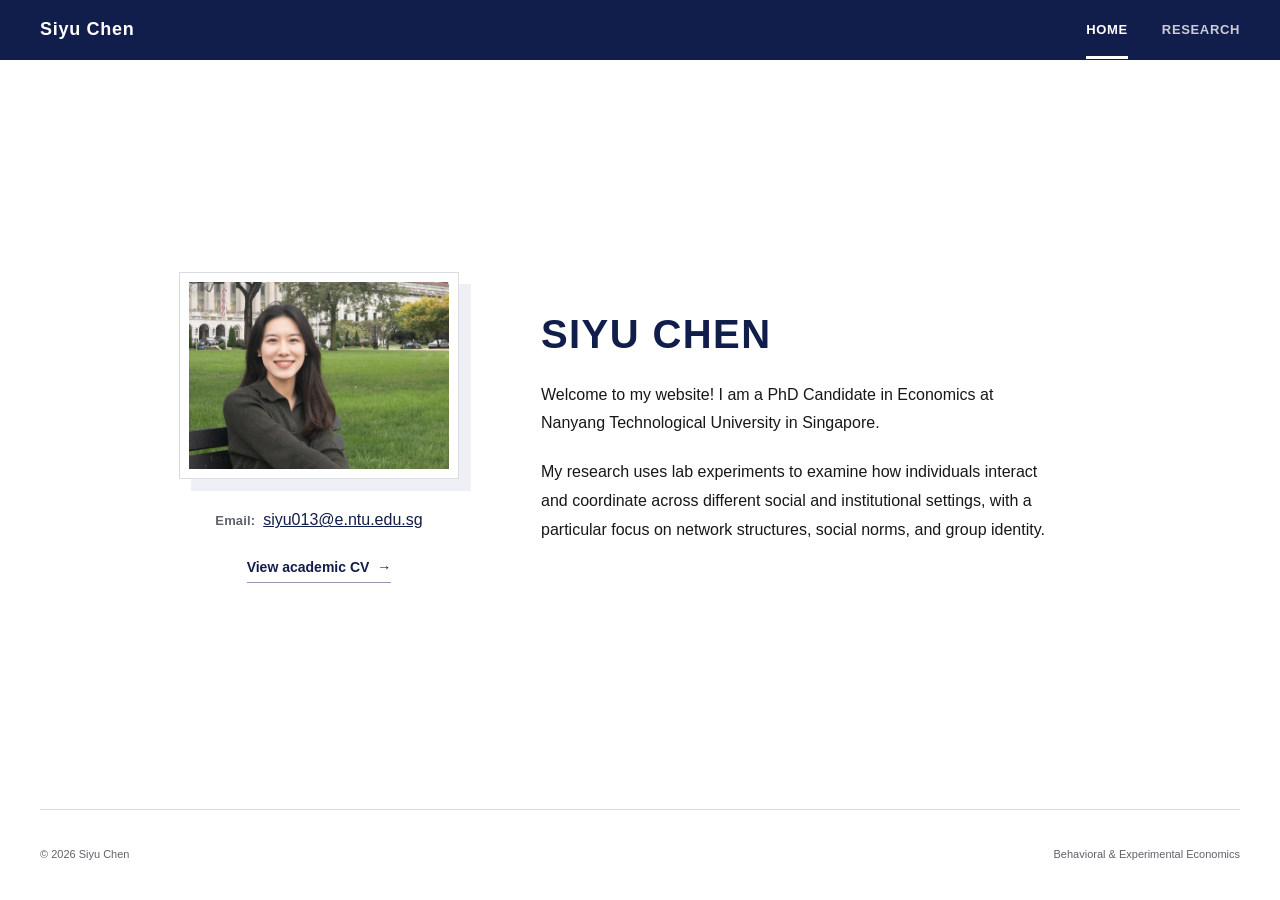
<file: index.html>
<!doctype html>
<html lang="en">
  <head>
    <meta charset="UTF-8" />
    <meta name="viewport" content="width=device-width, initial-scale=1.0" />
    <meta
      name="description"
      content="Siyu Chen — PhD candidate in Behavioral and Experimental Economics at Nanyang Technological University."
    />
    <meta name="theme-color" content="#f4f0e8" />
    <title>Siyu Chen · Economics</title>
    <link rel="icon" href="assets/favicon.svg" type="image/svg+xml" />
    <link rel="preconnect" href="https://fonts.googleapis.com" />
    <link rel="preconnect" href="https://fonts.gstatic.com" crossorigin />
    <link
      href="https://fonts.googleapis.com/css2?family=DM+Sans:wght@400;500;600&amp;family=Libre+Caslon+Display&amp;display=swap"
      rel="stylesheet"
    />
    <link rel="stylesheet" href="styles.css?v=20260918i" />
    <script src="content.js?v=20260917" defer></script>
    <script src="script.js?v=20260917" defer></script>
  </head>
  <body data-page="home">
    <header class="site-header">
      <a class="wordmark" href="index.html" aria-label="Siyu Chen, home">
        <span class="wordmark-mark">SC</span>
        <span class="wordmark-name" data-bind="name">Siyu Chen</span>
      </a>
      <nav class="site-nav" aria-label="Primary navigation">
        <a href="index.html" data-nav="home">Home</a>
        <a href="research.html" data-nav="research">Research</a>
      </nav>
    </header>

    <main>
      <section class="hero page-shell" aria-labelledby="hero-title">
        <div class="hero-aside">
          <div class="portrait-wrap" aria-label="Portrait of Siyu Chen">
            <div class="portrait" role="img" aria-label="Siyu Chen"></div>
          </div>

          <div class="hero-contact">
            <span>Email:</span>
            <a data-link="email" href="mailto:siyu013@e.ntu.edu.sg" data-bind="email"></a>
          </div>

          <div class="hero-cv">
            <a class="cv-link" data-link="cv" href="files/SiyuChen_CV.pdf" target="_blank" rel="noreferrer">
              View academic CV <span aria-hidden="true">→</span>
            </a>
          </div>
        </div>

        <div class="hero-content">
          <h1 id="hero-title" data-bind="name">Siyu Chen</h1>
          <div class="hero-bio" data-list="bio"></div>
        </div>
      </section>
    </main>

    <footer class="site-footer page-shell">
      <p>© <span data-bind="year"></span> <span data-bind="name">Siyu Chen</span></p>
      <p>Behavioral &amp; Experimental Economics</p>
    </footer>
  </body>
</html>
</file>
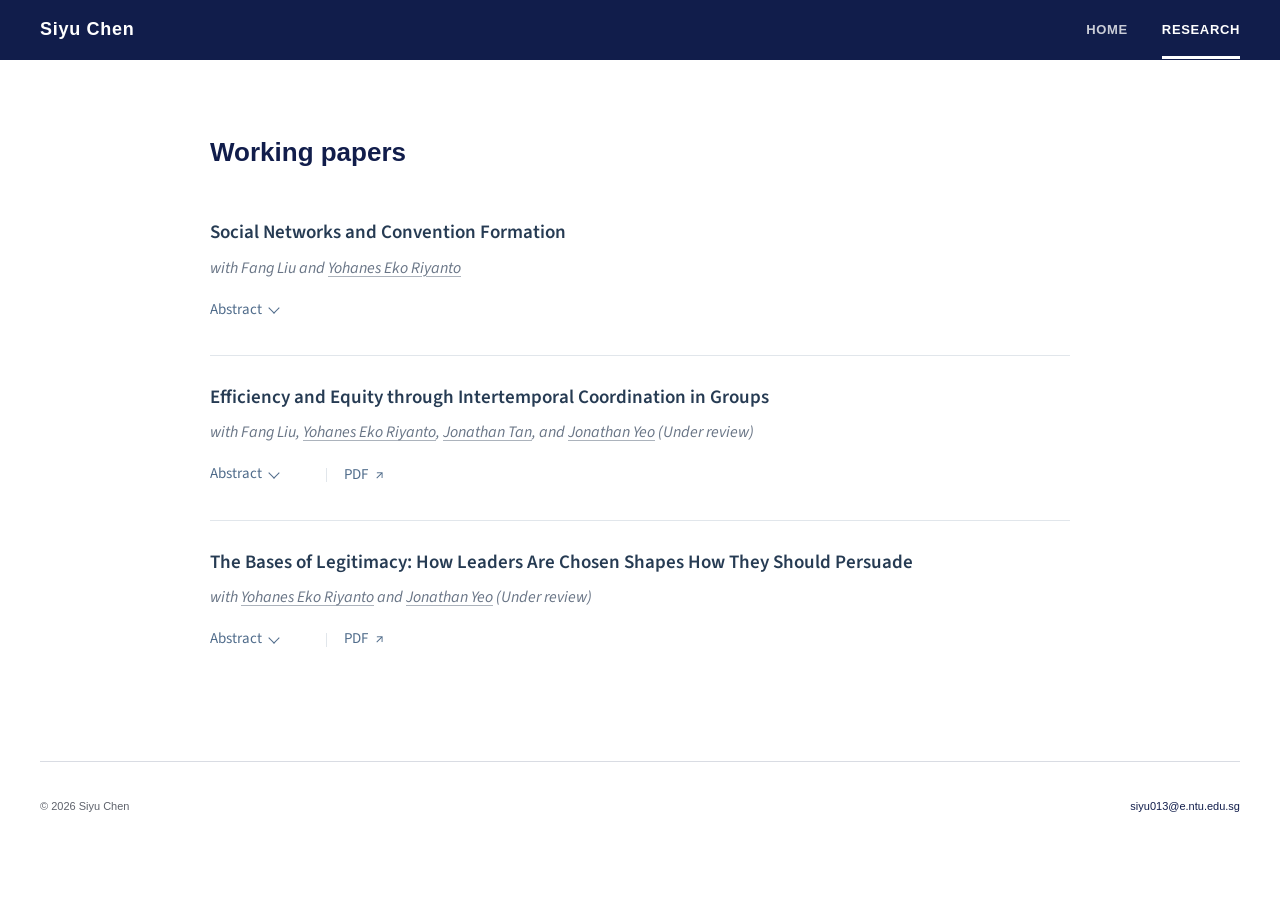
<file: research.html>
<!doctype html>
<html lang="en">
  <head>
    <meta charset="UTF-8" />
    <meta name="viewport" content="width=device-width, initial-scale=1.0" />
    <meta name="description" content="Working papers and research by Siyu Chen." />
    <meta name="theme-color" content="#f4f0e8" />
    <title>Research · Siyu Chen</title>
    <link rel="icon" href="assets/favicon.svg" type="image/svg+xml" />
    <link rel="preconnect" href="https://fonts.googleapis.com" />
    <link rel="preconnect" href="https://fonts.gstatic.com" crossorigin />
    <link
      href="https://fonts.googleapis.com/css2?family=Source+Sans+3:ital,wght@0,400;0,600;1,400&amp;display=swap"
      rel="stylesheet"
    />
    <link rel="stylesheet" href="styles.css?v=20260918k" />
    <script src="content.js?v=20260918j" defer></script>
    <script src="script.js?v=20260918j" defer></script>
  </head>
  <body data-page="research">
    <header class="site-header">
      <a class="wordmark" href="index.html" aria-label="Siyu Chen, home">
        <span class="wordmark-mark">SC</span>
        <span class="wordmark-name" data-bind="name">Siyu Chen</span>
      </a>
      <nav class="site-nav" aria-label="Primary navigation">
        <a href="index.html" data-nav="home">Home</a>
        <a href="research.html" data-nav="research">Research</a>
      </nav>
    </header>

    <main class="research-page page-shell">
      <section class="papers-section" aria-labelledby="working-papers-heading">
        <div class="papers-heading">
          <h2 id="working-papers-heading">Working papers</h2>
        </div>
        <div class="papers-list" data-list="papers"></div>
      </section>
    </main>

    <footer class="site-footer page-shell">
      <p>© <span data-bind="year"></span> <span data-bind="name">Siyu Chen</span></p>
      <a data-link="email" href="mailto:siyu013@e.ntu.edu.sg" data-bind="email"></a>
    </footer>
  </body>
</html>
</file>
<file: styles.css>
:root {
  --navy: #111d4b;
  --navy-light: #24366f;
  --text: #171717;
  --muted: #5e626b;
  --line: #d9dce3;
  --soft: #f5f6f8;
  --page: min(1280px, calc(100vw - 80px));
}

* {
  box-sizing: border-box;
}

html {
  scroll-behavior: smooth;
}

body {
  margin: 0;
  color: var(--text);
  background: #ffffff;
  font-family: Arial, Helvetica, sans-serif;
  font-size: 18px;
  line-height: 1.65;
  -webkit-font-smoothing: antialiased;
}

a {
  color: var(--navy);
}

.page-shell {
  width: var(--page);
  margin-inline: auto;
}

.site-header {
  width: 100%;
  min-height: 60px;
  padding-inline: max(40px, calc((100vw - 1280px) / 2));
  display: flex;
  align-items: center;
  justify-content: space-between;
  background: var(--navy);
}

.wordmark {
  color: #ffffff;
  text-decoration: none;
}

.wordmark-mark {
  display: none;
}

.wordmark-name {
  font-size: 18px;
  font-weight: 700;
  letter-spacing: 0.04em;
}

.site-nav {
  display: flex;
  align-items: center;
  gap: 34px;
}

.site-nav a {
  padding: 18px 0 15px;
  color: rgba(255, 255, 255, 0.78);
  border-bottom: 3px solid transparent;
  font-size: 13px;
  font-weight: 700;
  letter-spacing: 0.05em;
  text-decoration: none;
  text-transform: uppercase;
}

.site-nav a:hover,
.site-nav a[aria-current="page"] {
  color: #ffffff;
  border-bottom-color: #ffffff;
}

.hero {
  min-height: calc(100vh - 151px);
  padding: 82px 0 96px;
  display: grid;
  grid-template-columns: minmax(240px, 280px) minmax(0, 560px);
  align-items: center;
  justify-content: center;
  gap: clamp(48px, 7vw, 82px);
}

.hero h1 {
  margin: 0;
  color: var(--navy);
  font-size: clamp(30px, 3.2vw, 40px);
  font-weight: 800;
  letter-spacing: 0.035em;
  line-height: 1.15;
  text-transform: uppercase;
}

.portrait-wrap {
  width: 100%;
  margin: 0;
  padding: 9px;
  border: 1px solid var(--line);
  background: #ffffff;
  box-shadow: 12px 12px 0 #eef0f5;
}

.portrait {
  width: 100%;
  aspect-ratio: 300 / 216;
  background: url("image_siyu.jpg") center 36% / cover no-repeat;
}

.hero-aside {
  width: min(100%, 280px);
}

.hero-content {
  max-width: 760px;
}

.hero-bio {
  max-width: 520px;
  margin: 24px 0 0;
  font-size: 16px;
  line-height: 1.8;
}

.hero-bio p {
  margin: 0;
}

.hero-bio p + p {
  margin-top: 20px;
}

.hero-contact {
  margin-top: 28px;
  display: flex;
  align-items: baseline;
  justify-content: center;
  gap: 8px;
  font-size: 16px;
}

.hero-contact span {
  color: var(--muted);
  font-size: 13px;
  font-weight: 600;
  letter-spacing: 0.01em;
}

.hero-contact a {
  color: var(--navy);
  overflow-wrap: anywhere;
}

.hero-cv {
  margin-top: 18px;
  text-align: center;
}

.cv-link {
  display: inline-flex;
  align-items: center;
  gap: 8px;
  padding-bottom: 3px;
  color: var(--navy);
  border-bottom: 1px solid rgba(17, 29, 75, 0.45);
  font-size: 14px;
  font-weight: 700;
  text-decoration: none;
}

.cv-link span {
  transition: transform 160ms ease;
}

.cv-link:hover {
  border-bottom-color: var(--navy);
}

.cv-link:hover span {
  transform: translateX(3px);
}

.papers-heading h2 {
  margin: 0;
  color: var(--navy);
  font-size: 26px;
  line-height: 1.3;
}

.research-page {
  width: min(860px, var(--page));
  padding: 55px 0 76px;
}

.papers-heading {
  min-height: 76px;
  display: flex;
  align-items: center;
  justify-content: space-between;
  gap: 24px;
}

.papers-heading h2 {
  font-size: 26px;
}

.papers-heading p {
  margin: 0;
  color: var(--muted);
  font-size: 12px;
}

.paper {
  padding: 28px 0 29px;
  font-family: "Source Sans 3", Arial, Helvetica, sans-serif;
}

.paper + .paper {
  border-top: 1px solid #e1e6eb;
}

.paper-title-row {
  display: flex;
  align-items: center;
  flex-wrap: wrap;
  gap: 12px;
}

.paper-download {
  position: absolute;
  top: 0;
  left: 116px;
  display: inline-flex;
  align-items: center;
  gap: 7px;
  min-height: 32px;
  padding-left: 18px;
  color: #506c8b;
  font-size: 15px;
  line-height: 1.5;
  text-decoration: none;
}

.paper-download::before {
  content: "";
  position: absolute;
  left: 0;
  height: 14px;
  border-left: 1px solid #e1e6eb;
}

.paper-download:hover {
  color: #263b53;
  text-decoration: underline;
  text-underline-offset: 4px;
}

.paper h3 {
  max-width: none;
  margin: 0;
  color: #263b53;
  font-family: inherit;
  font-size: 19px;
  font-weight: 600;
  line-height: 1.5;
  overflow-wrap: break-word;
}

.paper-title-link {
  color: #263b53;
  text-decoration: none;
}

a.paper-title-link:hover {
  text-decoration: underline;
}

.paper-title-disabled {
  color: #263b53;
}

.paper-authors {
  margin: 7px 0 0;
  color: #697586;
  font-size: 16px;
  font-style: italic;
}

.paper-authors a {
  color: inherit;
  text-decoration: underline;
  text-decoration-thickness: 0.5px;
  text-decoration-color: rgba(105, 117, 134, 0.55);
  text-underline-offset: 3px;
}

.paper-authors a:hover {
  color: #263b53;
}

.paper-authors a:focus-visible {
  outline: 2px solid #506c8b;
  outline-offset: 3px;
}

.paper-content {
  position: relative;
  margin-top: 13px;
}

.paper-abstract summary {
  width: fit-content;
  display: flex;
  align-items: center;
  gap: 8px;
  min-height: 32px;
  margin: 0;
  color: #506c8b;
  cursor: pointer;
  font-size: 15px;
  font-weight: 400;
  list-style: none;
}

.paper-abstract summary::-webkit-details-marker {
  display: none;
}

.paper-abstract summary::after {
  content: "";
  width: 7px;
  height: 7px;
  border-right: 1.5px solid currentColor;
  border-bottom: 1.5px solid currentColor;
  transform: translateY(-2px) rotate(45deg);
  transition: transform 160ms ease;
}

.paper-abstract[open] summary::after {
  transform: translateY(2px) rotate(225deg);
}

.paper-abstract summary:hover {
  color: #263b53;
}

.paper-abstract summary:focus-visible,
.paper-download:focus-visible {
  outline: 2px solid #506c8b;
  outline-offset: 4px;
}

.paper-abstract p {
  max-width: none;
  margin: 12px 0 0;
  color: #5e6775;
  font-size: 16px;
  line-height: 1.85;
}

.paper-abstract .placeholder-copy {
  color: #8b8e95;
  font-style: italic;
}

.figure-placeholder,
.paper-figure {
  width: 100%;
  aspect-ratio: 16 / 9;
  margin: 0;
}

.figure-placeholder {
  display: flex;
  flex-direction: column;
  align-items: center;
  justify-content: center;
  color: #858994;
  background: var(--soft);
  border: 1px dashed #b8bdc8;
}

.figure-placeholder svg {
  width: 55px;
  margin-bottom: 5px;
  fill: none;
  stroke: currentColor;
  stroke-linecap: round;
  stroke-linejoin: round;
  stroke-width: 1.5;
}

.figure-placeholder span {
  font-family: Georgia, "Times New Roman", serif;
  font-size: 14px;
}

.figure-placeholder small {
  margin-top: 1px;
  font-size: 10px;
}

.paper-figure {
  height: auto;
}

.paper-figure img {
  width: 100%;
  height: auto;
  display: block;
  border: 1px solid var(--line);
}

.paper-figure figcaption {
  margin-top: 6px;
  color: var(--muted);
  font-size: 11px;
}

.site-footer {
  min-height: 90px;
  display: flex;
  align-items: center;
  justify-content: space-between;
  gap: 20px;
  border-top: 1px solid var(--line);
  color: var(--muted);
  font-size: 11px;
}

.site-footer a {
  text-decoration: none;
}

@media (max-width: 780px) {
  :root {
    --page: min(100% - 36px, 640px);
  }

  .site-header {
    padding-inline: 18px;
  }

  .hero {
    grid-template-columns: 1fr;
  }

  .hero {
    min-height: auto;
    max-width: 610px;
    gap: 52px;
    padding: 60px 0 75px;
  }

  .portrait-wrap {
    width: 100%;
  }

  .hero-aside {
    width: min(280px, calc(100% - 12px));
    margin-inline: auto;
  }

  .hero-content {
    max-width: none;
  }

}

@media (max-width: 520px) {
  .site-header {
    min-height: 56px;
  }

  .wordmark-name {
    font-size: 14px;
  }

  .site-nav {
    gap: 19px;
  }

  .site-nav a {
    padding: 16px 0 13px;
    font-size: 11px;
  }

  .hero {
    padding: 46px 0 62px;
    gap: 44px;
  }

  .hero h1 {
    font-size: 30px;
  }

  .hero-bio {
    font-size: 15px;
  }

  .research-page {
    padding: 40px 0 58px;
  }

  .papers-heading {
    min-height: 68px;
    align-items: flex-start;
    flex-direction: column;
    justify-content: center;
    gap: 0;
  }

  .paper {
    padding: 24px 0 27px;
  }

  .site-footer {
    min-height: 82px;
    align-items: flex-start;
    flex-direction: column;
    justify-content: center;
    gap: 0;
  }

  .site-footer p {
    margin: 0;
  }
}
</file>
